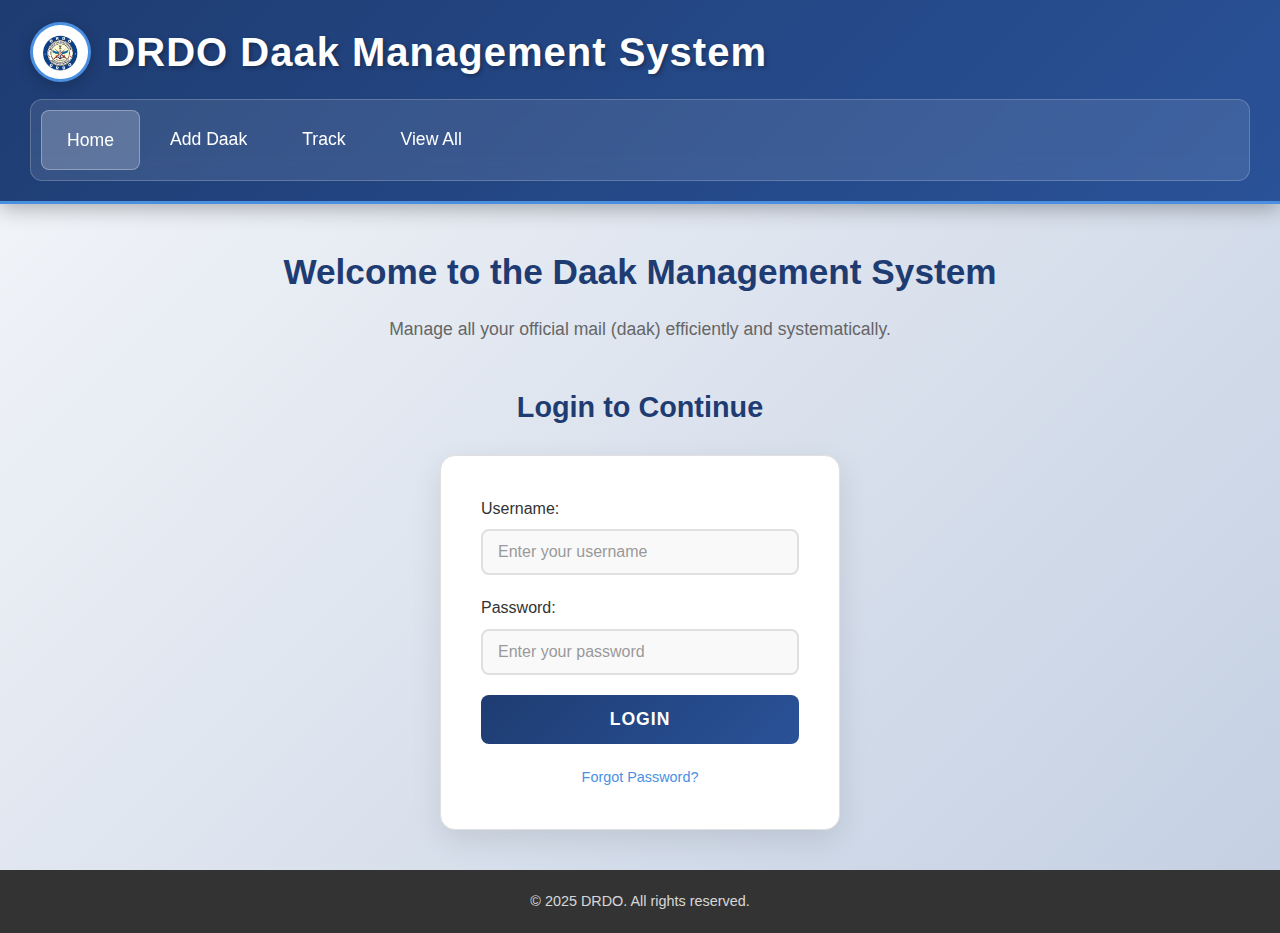
<file: index.html>
<!DOCTYPE html>
<html lang="en">
<head>
    <meta charset="UTF-8">
    <meta name="viewport" content="width=device-width, initial-scale=1.0">
    <title>DRDO Daak Management System</title>
    <link rel="stylesheet" href="style.css">
</head>
<body>
    <header>
        <div class="header-content">
            <img src="drdo-logo.png" alt="DRDO Logo" class="logo">
            <h1>DRDO Daak Management System</h1>
        </div>
        <nav>
            <a href="index.html" class="nav-link active">Home</a>
            <a href="add.html" class="nav-link">Add Daak</a>
            <a href="track.html" class="nav-link">Track</a>
            <a href="view.html" class="nav-link">View All</a>
        </nav>
    </header>

    <main>
        <section class="welcome-section">
            <h2>Welcome to the Daak Management System</h2>
            <p>Manage all your official mail (daak) efficiently and systematically.</p>
        </section>

        <section class="login-section">
            <h3>Login to Continue</h3>
            <form class="login-form" action="#" method="post">
                <div class="form-group">
                    <label for="username">Username:</label>
                    <input type="text" id="username" name="username" placeholder="Enter your username" required>
                </div>

                <div class="form-group">
                    <label for="password">Password:</label>
                    <input type="password" id="password" name="password" placeholder="Enter your password" required>
                </div>

                <div class="form-group">
                    <button type="submit" class="login-btn">Login</button>
                </div>

                <div class="form-links">
                    <a href="#" class="forgot-password">Forgot Password?</a>
                </div>
                <!-- OPTIONAL: Add this div if you want login messages to appear on the page -->
                <div id="loginMessage" class="text-center mt-4"></div>
            </form>
        </section>
    </main>

    <footer>
        <p>&copy; 2025 DRDO. All rights reserved.</p>
    </footer>

    <script src="login.js"></script>
</body>
</html>
</file>
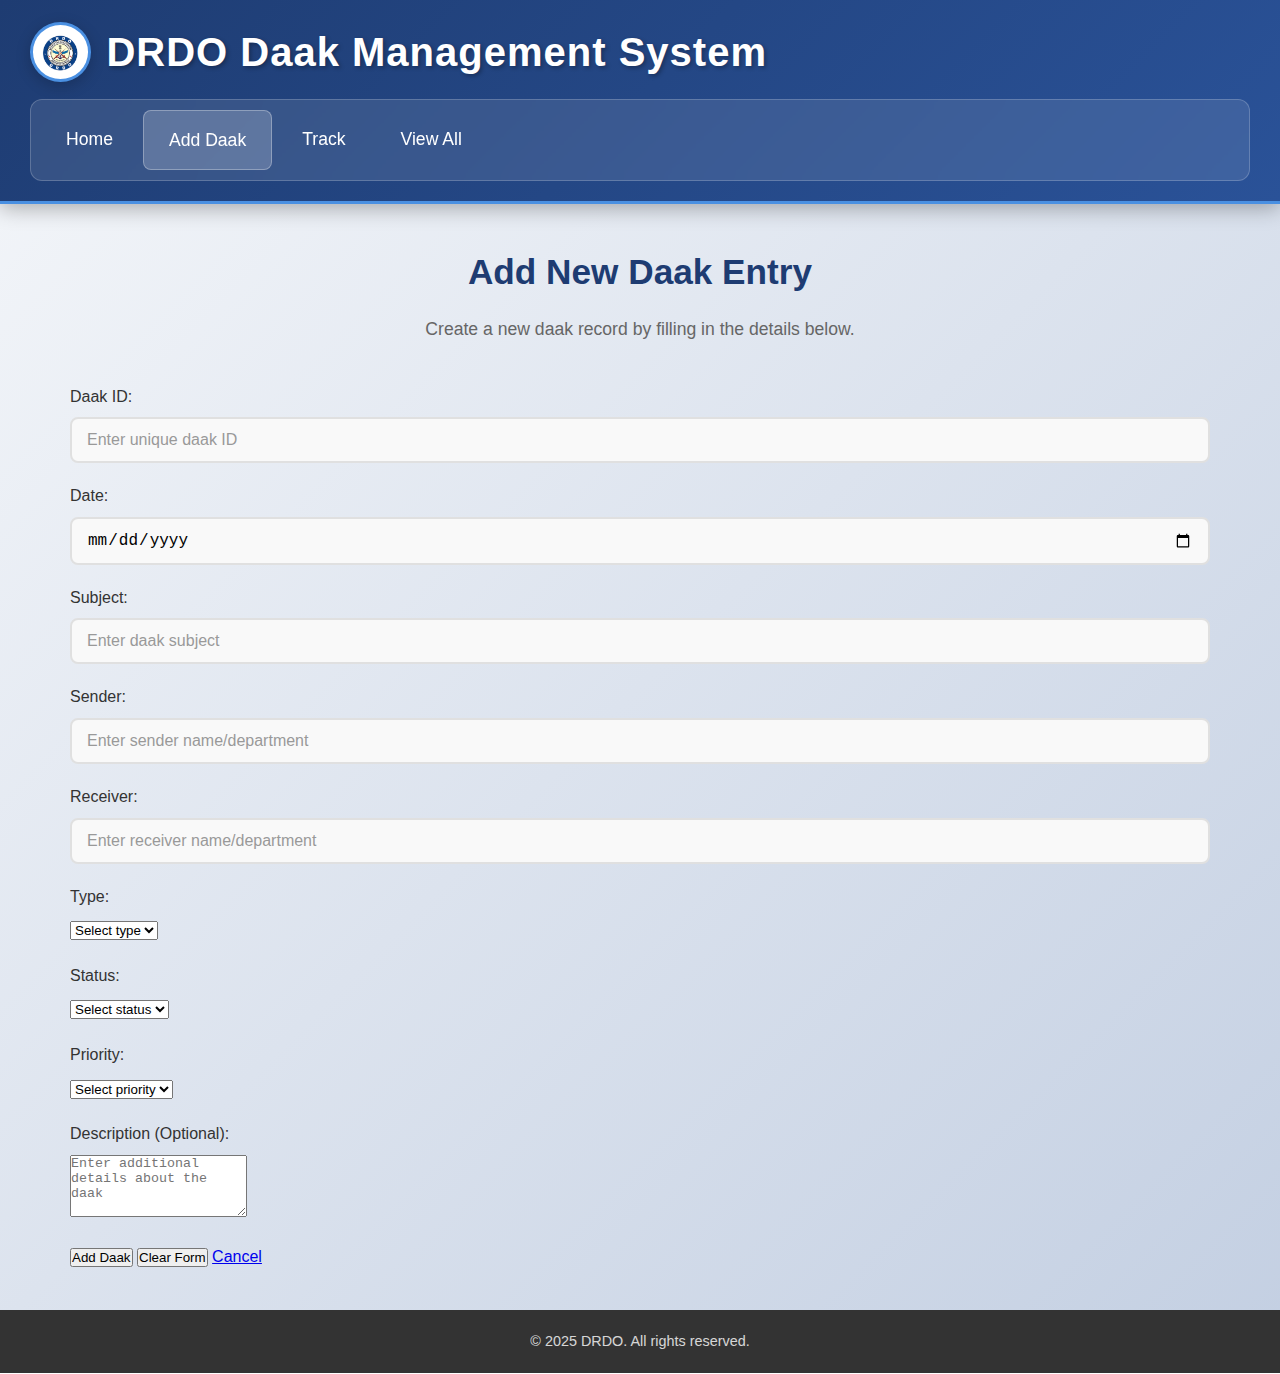
<file: add.html>
<!DOCTYPE html>
<html lang="en">
<head>
    <meta charset="UTF-8">
    <meta name="viewport" content="width=device-width, initial-scale=1.0">
    <title>Add New Daak - DRDO Daak Management System</title>
    <link rel="stylesheet" href="style.css">
</head>
<body>
    <header>
        <div class="header-content">
            <img src="drdo-logo.png" alt="DRDO Logo" class="logo">
            <h1>DRDO Daak Management System</h1>
        </div>
        <nav>
            <a href="index.html" class="nav-link">Home</a>
            <a href="add.html" class="nav-link active">Add Daak</a>
            <a href="track.html" class="nav-link">Track</a>
            <a href="view.html" class="nav-link">View All</a>
        </nav>
    </header>

    <main>
        <section class="welcome-section">
            <h2>Add New Daak Entry</h2>
            <p>Create a new daak record by filling in the details below.</p>
        </section>

        <section class="form-section">
            <!-- OPTIONAL: Add this div if you want form messages (success/error) to appear on the page -->
            <div id="formMessage" class="text-center mt-4"></div>

            <form class="daak-form" action="#" method="post">
                <div class="form-row">
                    <div class="form-group">
                        <label for="daak-id">Daak ID:</label>
                        <input type="text" id="daak-id" name="daak-id" placeholder="Enter unique daak ID" required>
                    </div>

                    <div class="form-group">
                        <label for="date">Date:</label>
                        <input type="date" id="date" name="date" required>
                    </div>
                </div>

                <div class="form-group">
                    <label for="subject">Subject:</label>
                    <input type="text" id="subject" name="subject" placeholder="Enter daak subject" required>
                </div>

                <div class="form-row">
                    <div class="form-group">
                        <label for="sender">Sender:</label>
                        <input type="text" id="sender" name="sender" placeholder="Enter sender name/department" required>
                    </div>

                    <div class="form-group">
                        <label for="receiver">Receiver:</label>
                        <input type="text" id="receiver" name="receiver" placeholder="Enter receiver name/department" required>
                    </div>
                </div>

                <div class="form-row">
                    <div class="form-group">
                        <label for="type">Type:</label>
                        <select id="type" name="type" required>
                            <option value="">Select type</option>
                            <option value="incoming">Incoming</option>
                            <option value="outgoing">Outgoing</option>
                        </select>
                    </div>

                    <div class="form-group">
                        <label for="status">Status:</label>
                        <select id="status" name="status" required>
                            <option value="">Select status</option>
                            <option value="pending">Pending</option>
                            <option value="forwarded">Forwarded</option>
                            <option value="resolved">Resolved</option>
                        </select>
                    </div>
                </div>

                <div class="form-group">
                    <label for="priority">Priority:</label>
                    <select id="priority" name="priority" required>
                        <option value="">Select priority</option>
                        <option value="low">Low</option>
                        <option value="medium">Medium</option>
                        <option value="high">High</option>
                        <option value="urgent">Urgent</option>
                    </select>
                </div>

                <div class="form-group">
                    <label for="description">Description (Optional):</label>
                    <textarea id="description" name="description" placeholder="Enter additional details about the daak" rows="4"></textarea>
                </div>

                <div class="form-actions">
                    <button type="submit" class="submit-btn">Add Daak</button>
                    <button type="reset" class="reset-btn">Clear Form</button>
                    <a href="index.html" class="cancel-btn">Cancel</a>
                </div>
            </form>
        </section>
    </main>

    <footer>
        <p>&copy; 2025 DRDO. All rights reserved.</p>
    </footer>

    <!-- This is the ONLY HTML modification needed to link the JavaScript -->
    <script src="addDaak.js"></script>
</body>
</html>
</file>
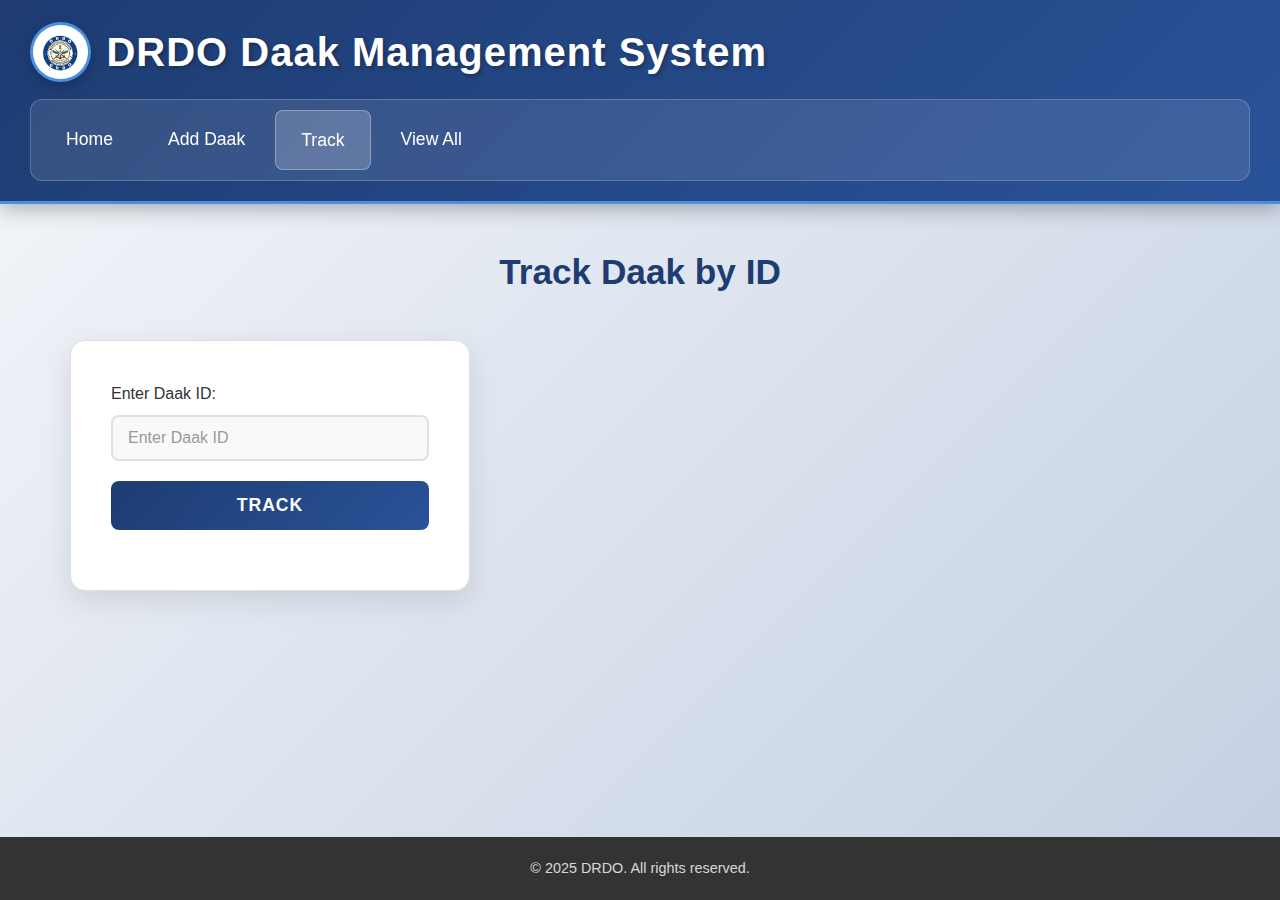
<file: track.html>
<!DOCTYPE html>
<html lang="en">
<head>
    <meta charset="UTF-8">
    <meta name="viewport" content="width=device-width, initial-scale=1.0">
    <title>Track Daak - DRDO Daak Management System</title>
    <link rel="stylesheet" href="style.css">
</head>
<body>
    <header>
        <div class="header-content">
            <img src="drdo-logo.png" alt="DRDO Logo" class="logo">
            <h1>DRDO Daak Management System</h1>
        </div>
        <nav>
            <a href="index.html" class="nav-link">Home</a>
            <a href="add.html" class="nav-link">Add Daak</a>
            <a href="track.html" class="nav-link active">Track</a>
            <a href="view.html" class="nav-link">View All</a>
        </nav>
    </header>

    <main>
        <section class="welcome-section">
            <h2>Track Daak by ID</h2>
        </section>

        <section class="form-section">
            <form class="login-form">
                <div class="form-group">
                    <label for="daakId">Enter Daak ID:</label>
                    <input type="text" id="daakId" name="daakId" placeholder="Enter Daak ID" required>
                </div>
                <div class="form-group">
                    <button type="submit" class="login-btn">Track</button>
                </div>
            </form>
            <!-- OPTIONAL: Add this div if you want tracking results to appear on the page -->
            <div id="trackResults" class="mt-6 p-4 border rounded-lg"></div>
        </section>
    </main>

    <footer>
        <p>&copy; 2025 DRDO. All rights reserved.</p>
    </footer>

    <script src="trackDaak.js"></script>
</body>
</html>
</file>
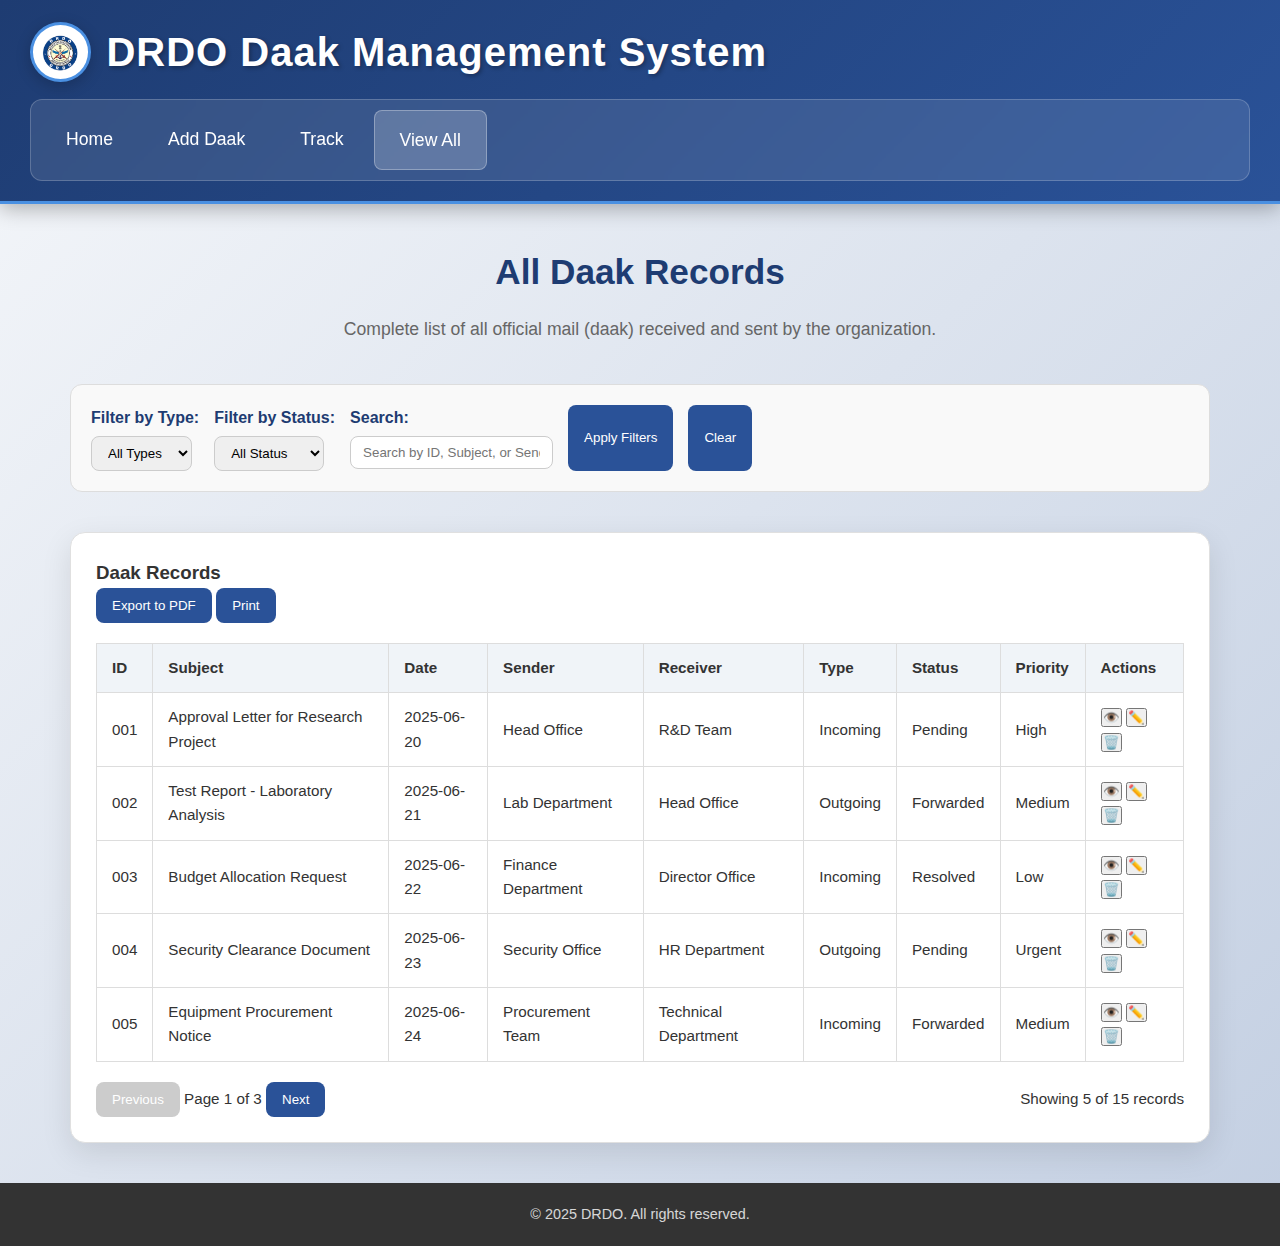
<file: view.html>
<!DOCTYPE html>
<html lang="en">
<head>
  <meta charset="UTF-8">
  <meta name="viewport" content="width=device-width, initial-scale=1.0">
  <title>View All Daak - DRDO Daak Management System</title>
  <link rel="stylesheet" href="style.css">
</head>
<body>
  <header>
    <div class="header-content">
      <img src="drdo-logo.png" alt="DRDO Logo" class="logo">
      <h1>DRDO Daak Management System</h1>
    </div>
    <nav>
      <a href="index.html" class="nav-link">Home</a>
      <a href="add.html" class="nav-link">Add Daak</a>
      <a href="track.html" class="nav-link">Track</a>
      <a href="view.html" class="nav-link active">View All</a>
    </nav>
  </header>

  <main>
    <section class="welcome-section">
      <h2>All Daak Records</h2>
      <p>Complete list of all official mail (daak) received and sent by the organization.</p>
    </section>

    <section class="filter-section">
      <div class="filter-controls">
        <div class="filter-group">
          <label for="filter-type">Filter by Type:</label>
          <select id="filter-type" name="filter-type">
            <option value="">All Types</option>
            <option value="incoming">Incoming</option>
            <option value="outgoing">Outgoing</option>
          </select>
        </div>
        
        <div class="filter-group">
          <label for="filter-status">Filter by Status:</label>
          <select id="filter-status" name="filter-status">
            <option value="">All Status</option>
            <option value="pending">Pending</option>
            <option value="forwarded">Forwarded</option>
            <option value="resolved">Resolved</option>
          </select>
        </div>
        
        <div class="filter-group">
          <label for="search-daak">Search:</label>
          <input type="text" id="search-daak" name="search-daak" placeholder="Search by ID, Subject, or Sender">
        </div>
        
        <button type="button" class="filter-btn">Apply Filters</button>
        <button type="button" class="clear-btn">Clear</button>
      </div>
    </section>

    <section class="table-section">
      <div class="table-header">
        <h3>Daak Records</h3>
        <div class="table-actions">
          <button type="button" class="export-btn">Export to PDF</button>
          <button type="button" class="print-btn">Print</button>
        </div>
      </div>
      
      <div class="table-container">
        <table class="daak-table">
          <thead>
            <tr>
              <th>ID</th>
              <th>Subject</th>
              <th>Date</th>
              <th>Sender</th>
              <th>Receiver</th>
              <th>Type</th>
              <th>Status</th>
              <th>Priority</th>
              <th>Actions</th>
            </tr>
          </thead>
          <tbody>
            <tr>
              <td class="daak-id">001</td>
              <td class="subject">Approval Letter for Research Project</td>
              <td>2025-06-20</td>
              <td>Head Office</td>
              <td>R&D Team</td>
              <td><span class="badge incoming">Incoming</span></td>
              <td><span class="badge pending">Pending</span></td>
              <td><span class="priority high">High</span></td>
              <td class="actions">
                <button class="view-btn" title="View Details">👁️</button>
                <button class="edit-btn" title="Edit">✏️</button>
                <button class="delete-btn" title="Delete">🗑️</button>
              </td>
            </tr>
            <tr>
              <td class="daak-id">002</td>
              <td class="subject">Test Report - Laboratory Analysis</td>
              <td>2025-06-21</td>
              <td>Lab Department</td>
              <td>Head Office</td>
              <td><span class="badge outgoing">Outgoing</span></td>
              <td><span class="badge forwarded">Forwarded</span></td>
              <td><span class="priority medium">Medium</span></td>
              <td class="actions">
                <button class="view-btn" title="View Details">👁️</button>
                <button class="edit-btn" title="Edit">✏️</button>
                <button class="delete-btn" title="Delete">🗑️</button>
              </td>
            </tr>
            <tr>
              <td class="daak-id">003</td>
              <td class="subject">Budget Allocation Request</td>
              <td>2025-06-22</td>
              <td>Finance Department</td>
              <td>Director Office</td>
              <td><span class="badge incoming">Incoming</span></td>
              <td><span class="badge resolved">Resolved</span></td>
              <td><span class="priority low">Low</span></td>
              <td class="actions">
                <button class="view-btn" title="View Details">👁️</button>
                <button class="edit-btn" title="Edit">✏️</button>
                <button class="delete-btn" title="Delete">🗑️</button>
              </td>
            </tr>
            <tr>
              <td class="daak-id">004</td>
              <td class="subject">Security Clearance Document</td>
              <td>2025-06-23</td>
              <td>Security Office</td>
              <td>HR Department</td>
              <td><span class="badge outgoing">Outgoing</span></td>
              <td><span class="badge pending">Pending</span></td>
              <td><span class="priority urgent">Urgent</span></td>
              <td class="actions">
                <button class="view-btn" title="View Details">👁️</button>
                <button class="edit-btn" title="Edit">✏️</button>
                <button class="delete-btn" title="Delete">🗑️</button>
              </td>
            </tr>
            <tr>
              <td class="daak-id">005</td>
              <td class="subject">Equipment Procurement Notice</td>
              <td>2025-06-24</td>
              <td>Procurement Team</td>
              <td>Technical Department</td>
              <td><span class="badge incoming">Incoming</span></td>
              <td><span class="badge forwarded">Forwarded</span></td>
              <td><span class="priority medium">Medium</span></td>
              <td class="actions">
                <button class="view-btn" title="View Details">👁️</button>
                <button class="edit-btn" title="Edit">✏️</button>
                <button class="delete-btn" title="Delete">🗑️</button>
              </td>
            </tr>
          </tbody>
        </table>
      </div>
      
      <div class="table-footer">
        <div class="pagination">
          <button class="page-btn" disabled>Previous</button>
          <span class="page-info">Page 1 of 3</span>
          <button class="page-btn">Next</button>
        </div>
        <div class="record-count">
          <span>Showing 5 of 15 records</span>
        </div>
      </div>
    </section>
  </main>

  <footer>
    <p>&copy; 2025 DRDO. All rights reserved.</p>
  </footer>
</body>
</html>
</file>
<file: style.css>
/* Reset and Base Styles */
* {
    margin: 0;
    padding: 0;
    box-sizing: border-box;
}

body {
    font-family: 'Segoe UI', Tahoma, Geneva, Verdana, sans-serif;
    line-height: 1.6;
    color: #333;
    background: linear-gradient(135deg, #f5f7fa 0%, #c3cfe2 100%);
    min-height: 100vh;
    display: flex;
    flex-direction: column;
}

/* Header Styles */
header {
    background: linear-gradient(135deg, #1e3c72 0%, #2a5298 100%);
    padding: 20px 30px;
    box-shadow: 0 4px 20px rgba(0, 0, 0, 0.3);
    border-bottom: 3px solid #4a90e2;
    color: white;
}

.header-content {
    display: flex;
    align-items: center;
    margin-bottom: 15px;
}

.logo {
    height: 60px;
    margin-right: 15px;
    border-radius: 50%;
    box-shadow: 0 4px 15px rgba(0, 0, 0, 0.2);
    border: 3px solid #4a90e2;
    background: white;
    padding: 5px;
}

header h1 {
    color: white;
    font-size: 2.5rem;
    font-weight: 700;
    text-shadow: 2px 2px 4px rgba(0, 0, 0, 0.3);
    letter-spacing: 1px;
}

/* Navigation Styles */
nav {
    background: rgba(255, 255, 255, 0.1);
    backdrop-filter: blur(10px);
    border-radius: 12px;
    padding: 10px;
    border: 1px solid rgba(255, 255, 255, 0.2);
    display: flex;
    gap: 5px;
}

.nav-link {
    color: white;
    text-decoration: none;
    padding: 15px 25px;
    font-size: 1.1rem;
    font-weight: 500;
    transition: all 0.3s ease;
    border-radius: 8px;
    position: relative;
    overflow: hidden;
    background: none;
    border: none;
}

.nav-link:hover {
    background: rgba(255, 255, 255, 0.15);
    transform: translateY(-2px);
    box-shadow: 0 4px 12px rgba(0, 0, 0, 0.2);
}

.nav-link.active {
    background: rgba(255, 255, 255, 0.2);
    border: 1px solid rgba(255, 255, 255, 0.3);
}

.nav-link:focus {
    outline: none;
}

/* Main Content */
main {
    flex: 1;
    padding: 40px 30px;
    max-width: 1200px;
    margin: 0 auto;
    width: 100%;
}

.welcome-section {
    text-align: center;
    margin-bottom: 40px;
}

.welcome-section h2 {
    font-size: 2.2rem;
    color: #1e3c72;
    margin-bottom: 15px;
    font-weight: 600;
}

.welcome-section p {
    font-size: 1.1rem;
    color: #666;
    max-width: 600px;
    margin: 0 auto;
}

.login-section {
    display: flex;
    flex-direction: column;
    align-items: center;
}

.login-section h3 {
    font-size: 1.8rem;
    color: #1e3c72;
    margin-bottom: 25px;
    text-align: center;
}

/* Login Form Styles */
.login-form {
    background: white;
    padding: 40px;
    border-radius: 15px;
    box-shadow: 0 10px 30px rgba(0, 0, 0, 0.1);
    width: 100%;
    max-width: 400px;
    border: 1px solid #e0e0e0;
}

.form-group {
    margin-bottom: 20px;
}

.form-group label {
    display: block;
    margin-bottom: 8px;
    color: #333;
    font-weight: 500;
    font-size: 1rem;
}

.form-group input {
    width: 100%;
    padding: 12px 15px;
    border: 2px solid #e0e0e0;
    border-radius: 8px;
    font-size: 1rem;
    transition: all 0.3s ease;
    background: #f9f9f9;
}

.form-group input:focus {
    outline: none;
    border-color: #4a90e2;
    background: white;
    box-shadow: 0 0 0 3px rgba(74, 144, 226, 0.1);
}

.form-group input::placeholder {
    color: #999;
}

.login-btn {
    width: 100%;
    background: linear-gradient(135deg, #1e3c72 0%, #2a5298 100%);
    color: white;
    padding: 14px 20px;
    border: none;
    border-radius: 8px;
    font-size: 1.1rem;
    font-weight: 600;
    cursor: pointer;
    transition: all 0.3s ease;
    text-transform: uppercase;
    letter-spacing: 1px;
}

.login-btn:hover {
    background: linear-gradient(135deg, #2a5298 0%, #1e3c72 100%);
    transform: translateY(-2px);
    box-shadow: 0 8px 25px rgba(30, 60, 114, 0.3);
}

.login-btn:active {
    transform: translateY(0);
}

.form-links {
    text-align: center;
    margin-top: 20px;
}

.forgot-password {
    color: #4a90e2;
    text-decoration: none;
    font-size: 0.9rem;
    transition: color 0.3s ease;
}

.forgot-password:hover {
    color: #1e3c72;
    text-decoration: underline;
}

/* Footer Styles */
footer {
    background: #333;
    color: white;
    text-align: center;
    padding: 20px;
    margin-top: auto;
}

footer p {
    font-size: 0.9rem;
    opacity: 0.8;
}

/* Responsive Design */
@media (max-width: 768px) {
    header {
        padding: 15px 20px;
    }
    
    .header-content {
        flex-direction: column;
        text-align: center;
        margin-bottom: 20px;
    }
    
    .logo {
        margin-right: 0;
        margin-bottom: 10px;
        height: 50px;
    }
    
    header h1 {
        font-size: 1.8rem;
    }
    
    nav {
        flex-direction: column;
        gap: 8px;
    }
    
    .nav-link {
        padding: 12px 20px;
        font-size: 1rem;
        text-align: center;
    }
    
    main {
        padding: 30px 20px;
    }
    
    .welcome-section h2 {
        font-size: 1.8rem;
    }
    
    .login-form {
        padding: 30px 25px;
        margin: 0 10px;
    }
}

@media (max-width: 480px) {
    header h1 {
        font-size: 1.5rem;
    }
    
    .nav-link {
        padding: 10px 15px;
        font-size: 0.9rem;
    }
    
    main {
        padding: 20px 15px;
    }
    
    .welcome-section h2 {
        font-size: 1.6rem;
    }
    
    .login-form {
        padding: 25px 20px;
    }
    
    .login-btn {
        padding: 12px 18px;
        font-size: 1rem;
    }
}

/* Loading Animation (optional enhancement) */
@keyframes fadeIn {
    from {
        opacity: 0;
        transform: translateY(20px);
    }
    to {
        opacity: 1;
        transform: translateY(0);
    }
}

.login-form {
    animation: fadeIn 0.6s ease-out;
}

/* Accessibility improvements */
.nav-link:focus-visible {
    outline: 2px solid #4a90e2;
    outline-offset: 2px;
}

.login-btn:focus-visible {
    outline: 2px solid #4a90e2;
    outline-offset: 2px;
}

/* Print styles */
@media print {
    header {
        background: #1e3c72 !important;
        -webkit-print-color-adjust: exact;
    }
    
    .login-form {
        box-shadow: none;
        border: 1px solid #ccc;
    }
}

.table-section {
    margin-top: 40px;
    background: white;
    padding: 25px;
    border-radius: 15px;
    box-shadow: 0 10px 30px rgba(0, 0, 0, 0.1);
    border: 1px solid #e0e0e0;
}

/* Make table scrollable if content overflows */
.table-container {
    overflow-x: auto;
    width: 100%;
}

/* Make table cleaner and more compact */
.daak-table {
    width: 100%;
    border-collapse: collapse;
    margin-top: 20px;
}

.daak-table th,
.daak-table td {
    border: 1px solid #ddd;
    padding: 12px 15px;
    text-align: left;
    font-size: 0.95rem;
}

.daak-table th {
    background-color: #f0f4f8;
    color: #333;
    font-weight: 600;
}

/* Filter section improvements */
.filter-section {
    margin-top: 30px;
}

.filter-controls {
    display: flex;
    flex-wrap: wrap;
    gap: 15px;
    margin-bottom: 25px;
    background: #f9f9f9;
    padding: 20px;
    border-radius: 12px;
    border: 1px solid #ddd;
}

.filter-group label {
    font-weight: 600;
    color: #1e3c72;
    display: block;
    margin-bottom: 6px;
}

.filter-group select,
.filter-group input {
    padding: 8px 12px;
    border: 1px solid #ccc;
    border-radius: 8px;
}

/* Button consistency */
.filter-btn,
.clear-btn,
.export-btn,
.print-btn,
.page-btn {
    padding: 10px 16px;
    border: none;
    border-radius: 8px;
    background: #2a5298;
    color: white;
    cursor: pointer;
    transition: background 0.3s;
}

.filter-btn:hover,
.clear-btn:hover,
.export-btn:hover,
.print-btn:hover,
.page-btn:hover {
    background: #1e3c72;
}

/* Pagination & record count styling */
.table-footer {
    display: flex;
    justify-content: space-between;
    align-items: center;
    margin-top: 20px;
    font-size: 0.95rem;
}

.page-btn:disabled {
    background-color: #ccc;
    cursor: not-allowed;
}

/* Prevent horizontal scroll on page */
body {
    overflow-x: hidden;
}

/* Responsive tweaks */
@media (max-width: 768px) {
    .filter-controls {
        flex-direction: column;
    }

    .table-container {
        overflow-x: auto;
    }
}

/* ======== END OF ENHANCEMENTS ======== */
</file>
